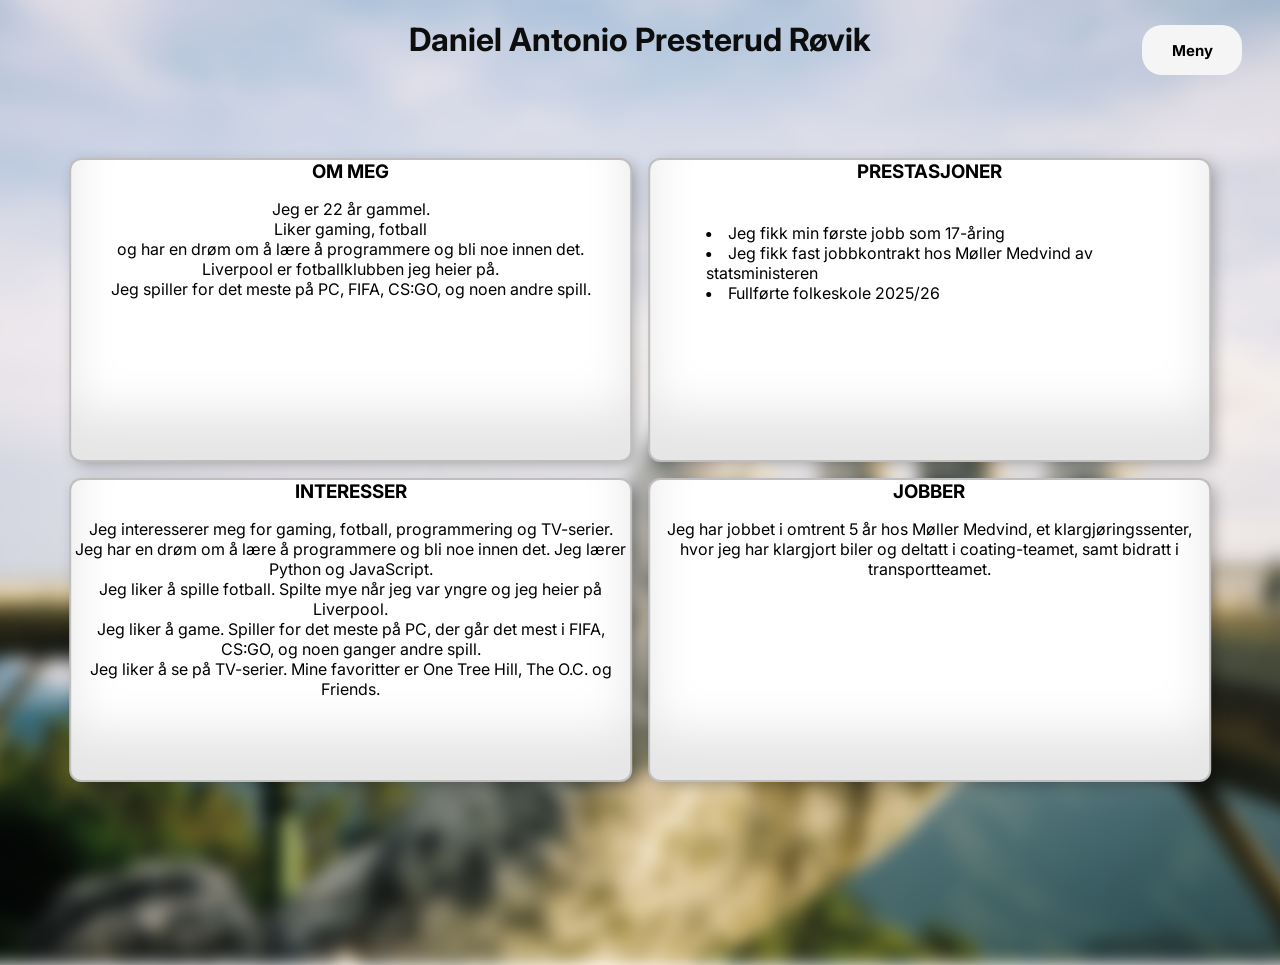
<file: html/index.html>
<!DOCTYPE html>
<html lang="en">

<head>
    <meta charset="UTF-8">
    <meta name="viewport" content="width=device-width, initial-scale=1.0">
    <title>Daniel´s Portfolio</title>
    <link rel="stylesheet" href="../Style.css">
    <link rel="preconnect" href="https://fonts.googleapis.com">
    <link rel="preconnect" href="https://fonts.gstatic.com" crossorigin>
    <link
        href="https://fonts.googleapis.com/css2?family=Inter:ital,opsz,wght@0,14..32,100..900;1,14..32,100..900&display=swap"
        rel="stylesheet">
    <script src="../script.js" defer></script>
</head>

<body class="homepage">
    <h1>Daniel Antonio Presterud Røvik</h1>
    <button class="btn">
        <h1 class="btn-text menu-label">Menu</h1>
    </button>

    <nav class="dropdown-menu">
        <ul>
            <li><a href="Projects.html" class="nav-projects">Projects</a></li>
            <li><a href="Settings.html" class="nav-settings">Settings</a></li>
            <li><a href="Contact.html" class="nav-contact">Contact</a></li>
            <li><a href="About-me.html" class="nav-about">About me</a></li>
        </ul>
    </nav>

    <div class="container">

        <div class="card Om-meg">
            <h3 class="about-title">Om meg</h3>
            <p class="about-text">
                Jeg er 22 år gammel.<br>
                Liker gaming, fotball<br>
                og har en drøm om å lære å programmere og bli noe innen det.<br>
                Liverpool er fotballklubben jeg heier på.<br>
                Jeg spiller for det meste på PC, FIFA, CS:GO, og noen andre spill.<br>
            </p>
        </div>

        <div class="card Prestasjoner">
            <h3 class="achievements-title">Prestasjoner</h3>
            <ul>
                <li class="achievement-1">Jeg fikk min første jobb som 17-åring</li>
                <li class="achievement-2">Jeg fikk fast jobbkontrakt hos Møller Medvind av statsministeren</li>
                <li class="achievement-3">Fullførte folkeskole 2025/26</li>
            </ul>
        </div>

        <div class="card Interesser">
            <h3 class="interests-title">Interesser</h3>
            <p class="interests-text">
                Jeg interesserer meg for gaming, fotball, programmering og TV-serier.<br>
                Jeg har en drøm om å lære å programmere og bli noe innen det. Jeg lærer Python og JavaScript.<br>
                Jeg liker å spille fotball. Spilte mye når jeg var yngre og jeg heier på Liverpool.<br>
                Jeg liker å game. Spiller for det meste på PC, der går det mest i FIFA, CS:GO, og noen ganger andre
                spill.<br>
                Jeg liker å se på TV-serier. Mine favoritter er One Tree Hill, The O.C. og Friends.<br>
            </p>
        </div>

        <div class="card Jobber">
            <h3 class="jobs-title">Jobber</h3>
            <p class="jobs-text">
                Jeg har jobbet i omtrent 5 år hos Møller Medvind, et klargjøringssenter,
                hvor jeg har klargjort biler og deltatt i coating-teamet,
                samt bidratt i transportteamet.<br>
            </p>
        </div>

    </div>

</body>

</html>
</file>
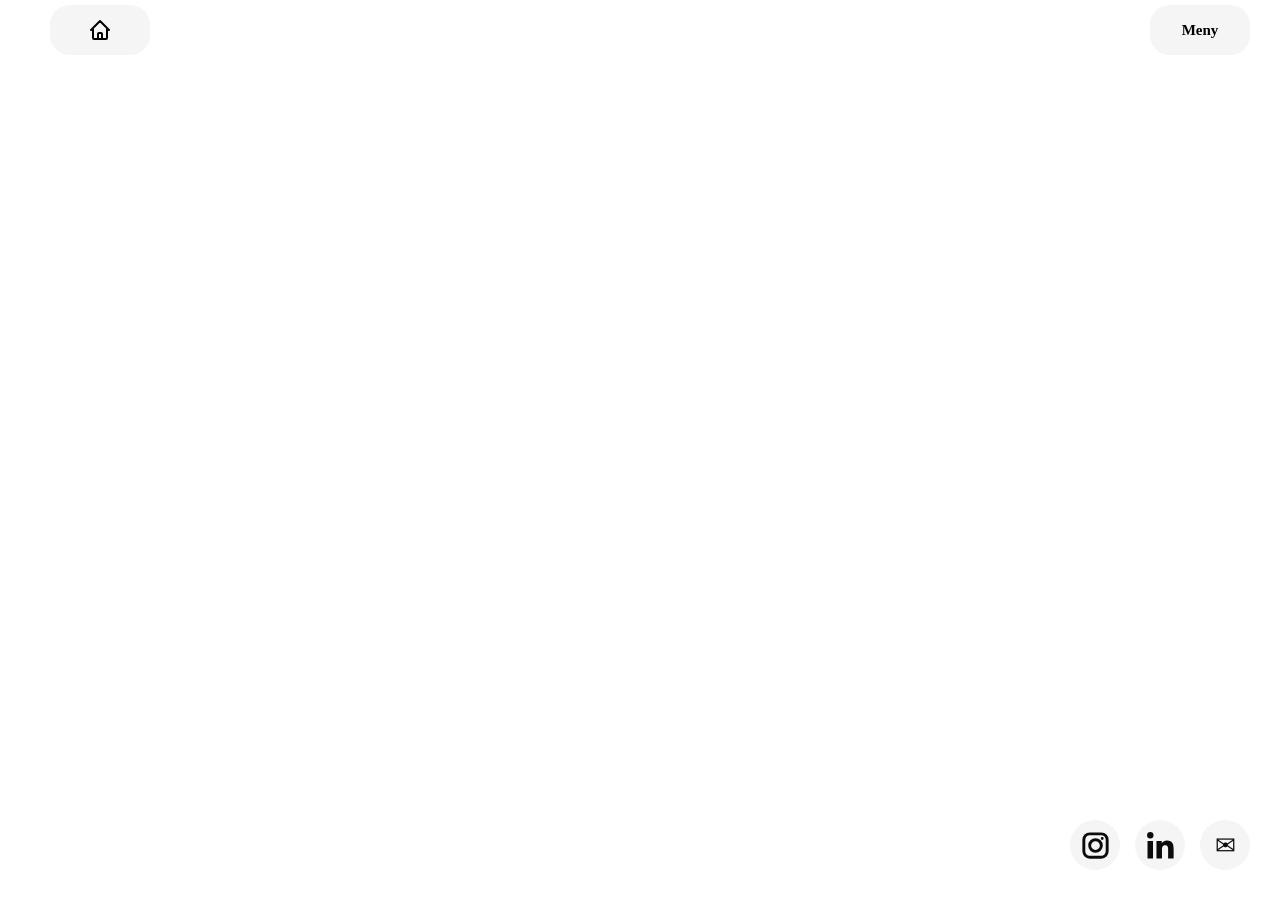
<file: html/About-me.html>
<!DOCTYPE html>
<html lang="en">

<head>
    <meta charset="UTF-8">
    <meta name="viewport" content="width=device-width, initial-scale=1.0">
    <title>About Me</title>
    <link rel="stylesheet" href="../Style.css">
    <script src="../script.js" defer></script>
</head>

<body>
    <button class="btn">
        <h1 class="btn-text menu-label">Menu</h1>
    </button>
    <nav class="dropdown-menu">
        <ul>
            <li><a href="Projects.html" class="nav-projects">Projects</a></li>
            <li><a href="Settings.html" class="nav-settings">Settings</a></li>
            <li><a href="Contact.html" class="nav-contact">Contact</a></li>
            <li><a href="About-me.html" class="nav-about">About me</a></li>
        </ul>
    </nav>
    <a href="index.html" class="home">
        <svg xmlns="http://www.w3.org/2000/svg" width="24" height="24" viewBox="0 0 24 24">
            <title>home</title>
            <path fill="none" stroke="currentColor" stroke-linecap="round" stroke-linejoin="round" stroke-width="2"
                d="m3 12l2-2m0 0l7-7l7 7M5 10v10a1 1 0 0 0 1 1h3m10-11l2 2m-2-2v10a1 1 0 0 1-1 1h-3m-6 0a1 1 0 0 0 1-1v-4a1 1 0 0 1 1-1h2a1 1 0 0 1 1 1v4a1 1 0 0 0 1 1m-6 0h6" />
        </svg>
    </a>




    <div id="SocailIcons">

        <!-- =========================
             INSTAGRAM
             ========================= -->

        <div class="icons instaIcon">

            <p class="iconName">Instagram</p>

            <a href="http://instagram.com/danielpresterud/" target="_blank" rel="noopener noreferrer">

                <div class="icon insta">

                    <svg viewBox="0 0 24 24" fill="none" width="35" height="35" xmlns="http://www.w3.org/2000/svg">

                        <path clip-rule="evenodd"
                            d="M3 8a5 5 0 0 1 5-5h8a5 5 0 0 1 5 5v8a5 5 0 0 1-5 5H8a5 5 0 0 1-5-5V8Zm5-3a3 3 0 0 0-3 3v8a3 3 0 0 0 3 3h8a3 3 0 0 0 3-3V8a3 3 0 0 0-3-3H8Zm7.597 2.214a1 1 0 0 1 1-1h.01a1 1 0 1 1 0 2h-.01a1 1 0 0 1-1-1ZM12 9a3 3 0 1 0 0 6 3 3 0 0 0 0-6Zm-5 3a5 5 0 1 1 10 0 5 5 0 0 1-10 0Z"
                            fill-rule="evenodd" fill="currentColor">
                        </path>

                    </svg>

                </div>

            </a>

        </div>


        <!-- =========================
             LINKEDIN
             ========================= -->

        <div class="icons linkedin">

            <p class="iconName">LinkedIn</p>

            <a href="https://www.linkedin.com/in/daniel-antonio-presterud-r%C3%B8vik-4b105a430/" target="_blank"
                rel="noopener noreferrer">

                <div class="icon link">

                    <svg xmlns="http://www.w3.org/2000/svg" width="35" height="35" viewBox="0 0 24 24">

                        <circle cx="4.983" cy="5.009" r="2.188" fill="currentColor">
                        </circle>

                        <path
                            d="M9.237 8.855v12.139h3.769v-6.003c0-1.584.298-3.118 2.262-3.118 1.937 0 1.961 1.811 1.961 3.218v5.904H21v-6.657c0-3.27-.704-5.783-4.526-5.783-1.835 0-3.065 1.007-3.568 1.96h-.051v-1.66H9.237zm-6.142 0H6.87v12.139H3.095z"
                            fill="currentColor">
                        </path>

                    </svg>

                </div>

            </a>

        </div>


        <!-- =========================
             KONTAKT
             ========================= -->
        <div class="icons contact">
            <p class="iconName contact-label">Kontakt</p>
            <button class="icon contactIcon" type="button" onclick="toggleContact()">
                <span>✉</span>
            </button>

            <div class="contactMenu" id="contactMenu">
                <a href="mailto:daniel.rovik@gmail.com" class="contact-email">
                    ✉️ Send e-post
                </a>
                <a href="tel:+4794054660" class="contact-phone">
                    📞 Ring
                </a>
            </div>
        </div>

    </div>


</body>

</html>
</file>
<file: Style.css>
/*bakgrunn bilde*/
body.homepage {
    position: sticky;
    min-height: 100vh;
    overflow-x: hidden;
}

body.homepage::before {
    content: "";
    position: absolute;
    top: 0;
    left: 0;
    right: 0;
    bottom: 0;
    background-image: url("background.avif");
    background-size: cover;
    background-position: center;
    filter: blur(8px);
    z-index: -1;
    transform: scale(1.1);
}


/*Dark mode*/
.dark-mode {
    background-color: rgb(40, 40, 40);
    color: white;
}

h1 {
    color: rgb(13, 13, 13);
    text-align: center;
    font-family: inter;
    margin-top: 20px;
}


/*Meny bar*/
.btn {
    position: absolute;
    top: 5px;
    right: 50px;
    background-color: rgb(245, 245, 245);
    border: none;
    cursor: pointer;
    border-radius: 20px;
    width: 100px;
    height: 50px;
    display: flex;
    align-items: center;
    justify-content: center;
}

body.homepage .btn {
    top: 5px;
}


body.dark-mode .btn {
    background-color: rgb(50, 50, 50);
}


.btn-text {
    color: black;
    font-family: inter;
    font-size: 15px;
    margin: 0px;
}

body.dark-mode .btn-text {
    color: white;
}

.dropdown-menu {
    display: none;
    font-family: inter;
    font-size: 14px;
    position: absolute;
    top: 65px;
    right: 50px;
    background-color: rgb(245, 245, 245);
    border: none;
    cursor: pointer;
    border-radius: 20px;
    width: 100px;
    height: 90px;
    align-items: center;
    justify-content: center;
    z-index: 10;
}

.dropdown-menu ul {
    list-style-type: none;
    padding: 0;
    margin: 0;
}

a {
    color: black;
    text-align: center;
}

body.dark-mode .dropdown-menu {
    background-color: rgb(50, 50, 50);
}

body.dark-mode a {
    color: white;
}

body.homepage .dropdown-menu {
    top: 65px;
}

/*hjem knapp*/
.home {
    position: absolute;
    top: 5px;
    left: 50px;
    color: black;
    width: 100px;
    height: 50px;
    display: flex;
    align-items: center;
    justify-content: center;
    background-color: rgb(245, 245, 245);
    border-radius: 20px;
}

body.homepage .home {
    top: 5px;
}


body.dark-mode .home {
    background-color: rgb(50, 50, 50);
    color: white;
}

/*card på hjem siden*/
.container {
    display: grid;
    grid-template-columns: 1fr 1fr;
    gap: 20px;
    width: 90%;
    max-width: 1400px;
    margin: auto;
    position: fixed;
    top: 50%;
    left: 50%;
    transform: translate(-50%, -50%);
    position: absolute;
}

.card {
    color: black;
    font-family: inter;
    background-color: rgb(255, 255, 255);
    width: 100%;
    min-height: 300px;
    border-radius: 10px;
    transition: border-radius 0.5s cubic-bezier(0.175, 0.885, 0.32, 1.275);
    box-shadow: inset 0 -3em 3em rgba(0, 0, 0, 0.1),
        0 0 0 2px rgb(190, 190, 190),
        0.3em 0.3em 1em rgba(0, 0, 0, 0.3);
}

/*endring av tekst og font i card*/
.card h3 {
    font-family: inter;
    text-align: center;
    margin: 0;
    text-transform: uppercase;
}

.card p {
    font-family: inter;
    text-align: center;
}

.card ul {
    text-align: left;
    font-family: inter;
    list-style-position: inside;
    padding-left: 0;
    margin: 40px auto 0;
    max-width: 80%;
}

/*dark mode card*/
body.dark-mode .card {
    background-color: rgb(40, 40, 40);
    color: white;
    box-shadow: inset 0 -3em 3em rgba(255, 255, 255, 0.05),
        0 0 0 2px rgb(80, 80, 80),
        0.3em 0.3em 1em rgba(0, 0, 0, 0.5);
}


/*card settings side*/
.settings-card {
    background-color: rgb(245, 245, 245);
    border-radius: 20px;
    padding: 20px;
    max-width: 700px;
    width: 90%;
    margin: auto;
    position: absolute;
    top: 35%;
    left: 50%;
    transform: translate(-50%, -50%);
    box-shadow: 0 4px 12px rgba(0, 0, 0, 0.1);
}

body.dark-mode .settings-card {
    background-color: rgb(50, 50, 50);
    box-shadow: 0 4px 12px rgba(255, 255, 255, 0.05);
}

.settings-row {
    display: flex;
    justify-content: space-between;
    align-items: center;
    color: black;
    padding: 15px 0;
    font-family: Inter;
}

body.dark-mode .settings-row {
    color: white;
}

/*switch settings*/
.switch {
    position: relative;
    display: inline-block;
    width: 50px;
    height: 28px;
}

/*slider settings*/
.slider {
    position: absolute;
    top: 0;
    left: 0;
    right: 0;
    bottom: 0;
    background-color: gray;
    border-radius: 34px;
    cursor: pointer;
    transition: background-color 0.3s;
}

.slider::before {
    content: "";
    position: absolute;
    height: 22px;
    width: 22px;
    left: 3px;
    bottom: 3px;
    background-color: white;
    border-radius: 50%;
    transition: transform 0.3s;
}

input:checked+.slider {
    background-color: green;
}

input:checked+.slider::before {
    transform: translateX(22px);
}

/*språk velger*/
.language-select {
    font-family: inter;
    padding: 15px;
    border-radius: 8px;
    border: none;
    background-color: rgb(245, 245, 245);
    color: black;
}

body.dark-mode .language-select {
    background-color: rgb(50, 50, 50);
    color: white;
}

/*for større devices 1440px*/
@media (max-width: 1440px) {
    .btn {
        right: 30px;
    }

    .dropdown-menu {
        top: 80px;
        right: 30px;
    }
}

/*for mindre devices 1024px*/

@media (max-width: 1024px) {
    .container {
        grid-template-columns: 1fr;
        position: static;
        transform: none;
        top: auto;
        left: auto;
        margin: 150px auto 50px;
    }

    .btn {
        top: 15px;
        right: 15px;
        width: 70px;
        height: 40px;
    }

    h1 {
        font-size: 30px;
        margin-top: 35px;
    }

    .home {
        top: 15px;
        left: 15px;
    }

    .dropdown-menu {
        top: 65px;
        right: 15px;
        width: 70px;
        font-size: 12px;
    }
}

@media (max-width: 480px) {
    h1 {
        font-size: 18px;
        margin-top: 20px;
    }

    .btn {
        top: 15px;
        right: 10px;
        width: 60px;
        height: 32px;
    }

    body.homepage .btn {
        top: 5px;
    }


    .home {
        top: 15px;
        left: 10px;
        width: 60px;
        height: 32px;
    }

    body.homepage .home {
        top: 5px;
    }

    .dropdown-menu {
        top: 57px;
        right: 10px;
        width: 60px;
        font-size: 10px;
    }

    body.homepage .dropdown-menu {
        top: 65px;
    }
}














/* =========================
   SOSIALE IKONER
   ========================= */

#SocailIcons {

    position: fixed;

    right: 30px;
    bottom: 30px;

    display: flex;

    align-items: center;
    justify-content: flex-end;

    gap: 15px;

    z-index: 1000;

}


/* =========================
   IKON-BOKSER
   ========================= */

.icons {

    width: 50px;
    height: 50px;

    position: relative;

}


/* =========================
   NAVNET OVER IKONET
   ========================= */

.iconName {

    position: absolute;

    left: 50%;
    top: -40px;

    margin: 0;

    padding: 3px 6px;

    color: rgb(245, 245, 245);

    font-size: 12px;

    white-space: nowrap;

    border-radius: 3px;

    transform:
        translateX(-50%) scale(0);

    transition:
        transform 0.3s ease;

    z-index: 100;

}


/* =========================
   INSTAGRAM NAVN
   ========================= */

.instaIcon:hover .iconName {

    transform:
        translateX(-50%) scale(1);

    background:
        linear-gradient(30deg,
            #0000ff,
            #f56040);

}


/* =========================
   LINKEDIN NAVN
   ========================= */

.linkedin:hover .iconName {

    transform:
        translateX(-50%) scale(1);

    background: #0274b3;

}


/* =========================
   KONTAKT NAVN
   ========================= */

.contact:hover .iconName {

    transform:
        translateX(-50%) scale(1);

    background: #53d769;

}


/* =========================
   SELVE IKONET
   ========================= */

.icon {

    width: 50px;
    height: 50px;

    display: flex;

    align-items: center;
    justify-content: center;

    padding: 0;
    margin: 0;

    border: none;
    outline: none;

    border-radius: 50%;

    background: rgb(245, 245, 245);

    color: #0c0c0c;

    cursor: pointer;

    transition:
        background 0.3s ease,
        color 0.3s ease,
        box-shadow 0.3s ease;

}

body.dark-mode .icon {
    background: rgb(70, 70, 70);
    color: #ffffff;
}

/* =========================
   SVG
   ========================= */

.icon svg {

    width: 35px;
    height: 35px;

    display: block;

}


/* =========================
   INSTAGRAM HOVER
   ========================= */

.icon.insta:hover {

    background:
        linear-gradient(40deg,
            #0000ff,
            #f56040);

    color: #ffffff;

    box-shadow:
        5px 5px 10px #181717ce;

}


/* =========================
   LINKEDIN HOVER
   ========================= */

.icon.link:hover {

    background: #0274b3;

    color: #ffffff;

    box-shadow:
        5px 5px 10px #181717ce;

}


/* =========================
   KONTAKT
   ========================= */

.contact {

    position: relative;

    width: 50px;
    height: 50px;

}


/* =========================
   KONTAKTKNAPP
   ========================= */

.contactIcon {

    width: 50px;
    height: 50px;

    padding: 0;

    border: none;
    outline: none;

    background: rgb(245, 245, 245);

    color: #0c0c0c;

    cursor: pointer;

}

body.dark-mode .contactIcon {
    background: rgb(70, 70, 70);
    color: #ffffff;
}


/* Kontakt hover */

.contactIcon:hover {

    background: #53d769;

    color: #ffffff;

    box-shadow:
        5px 5px 10px #181717ce;

}


/* Kontaktikon */

.contactIcon span {

    font-size: 25px;

}


/* =========================
   KONTAKTMENY
   ========================= */

.contactMenu {

    position: absolute;

    right: 0;
    bottom: 60px;

    width: 160px;

    padding: 8px;

    background: rgb(245, 245, 245);

    border-radius: 10px;

    box-shadow:
        0 5px 20px rgba(0, 0, 0, 0.25);

    opacity: 0;

    visibility: hidden;

    transform: scale(0.8);

    transform-origin: bottom right;

    transition:
        opacity 0.25s ease,
        transform 0.25s ease;

    z-index: 2000;

}

body.dark-mode .contactMenu {
    background: rgb(70, 70, 70);
    color: #ffffff;
}


/* =========================
   KONTAKTMENY ÅPEN
   ========================= */

.contactMenu.show {

    opacity: 1;

    visibility: visible;

    transform: scale(1);

}


/* =========================
   LINKER I MENYEN
   ========================= */

.contactMenu a {

    display: block;

    padding: 10px;

    color: #222222;

    text-decoration: none;

    border-radius: 6px;

    font-size: 14px;

}


/* Hover */

.contactMenu a:hover {

    background: #eeeeee;

}
</file>
